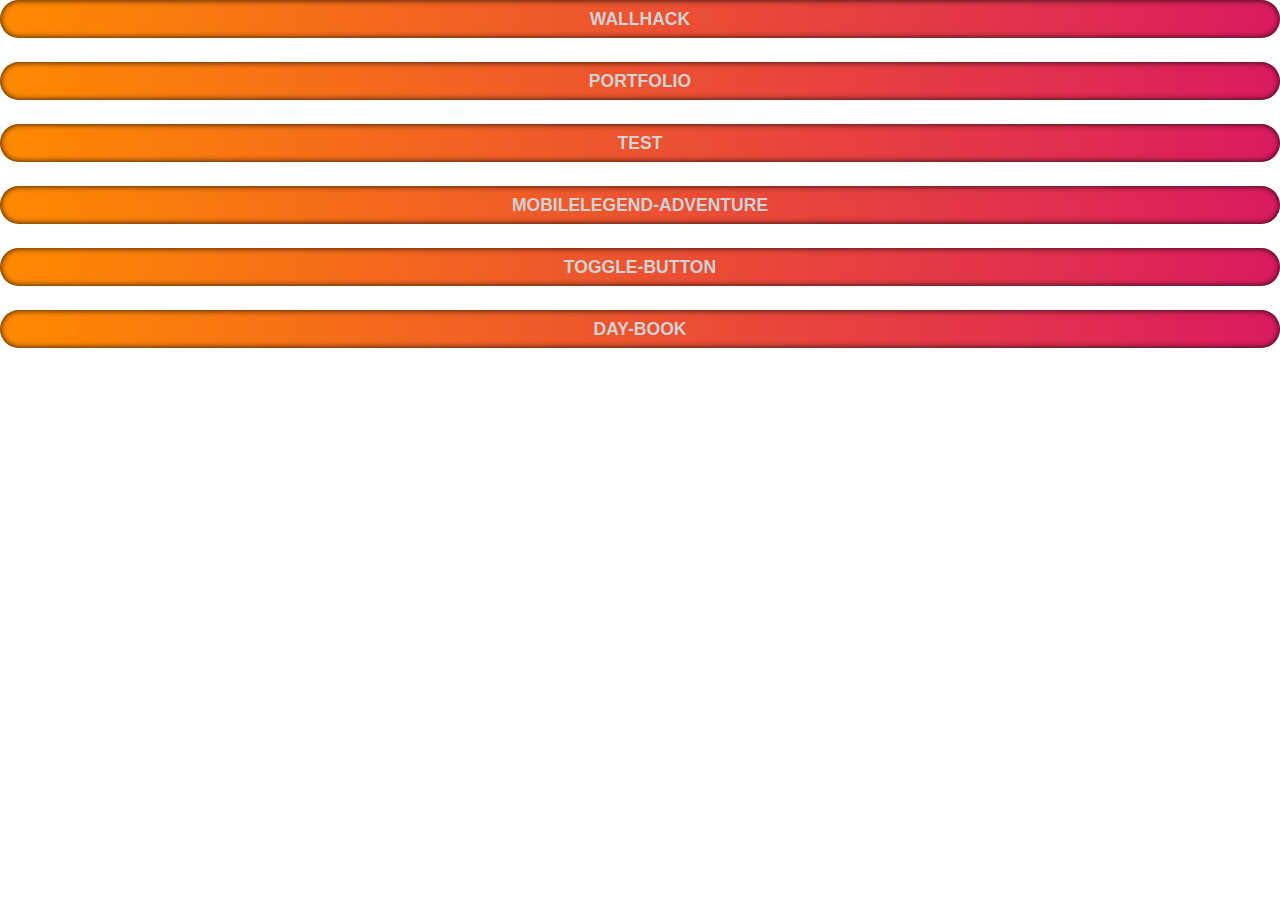
<file: admin/index.html>
<!DOCTYPE html>
<html>
<head>
	<meta charset="UTF-8">
	<link rel="stylesheet" href="assets/css/style.css">
	<title>Admin panel</title>
</head>
<body>
	<h3><a href="https://hist-site.github.io/wallhack/" class="link-btn">wallhack</a></h3><br>
	<h3><a href="https://hist-site.github.io/portfolio/" class="link-btn">portfolio</a></h3><br>
	<h3><a href="https://hist-site.github.io/test/" class="link-btn">test</a></h3><br>
	<h3><a href="https://hist-site.github.io/mobilelegend-adventure/" class="link-btn">mobilelegend-adventure</a></h3><br>
	<h3><a href="https://hist-site.github.io/toggle-button/" class="link-btn">toggle-button</a></h3><br>
	<h3><a href="https://hist-site.github.io/day-book/" class="link-btn">day-book</a></h3><br>
	<h3><a href=""></a></h3><br>
	<h3><a href=""></a></h3><br>
	<h3><a href=""></a></h3><br>
	<h3><a href=""></a></h3><br>
</body>
</html>
</file>
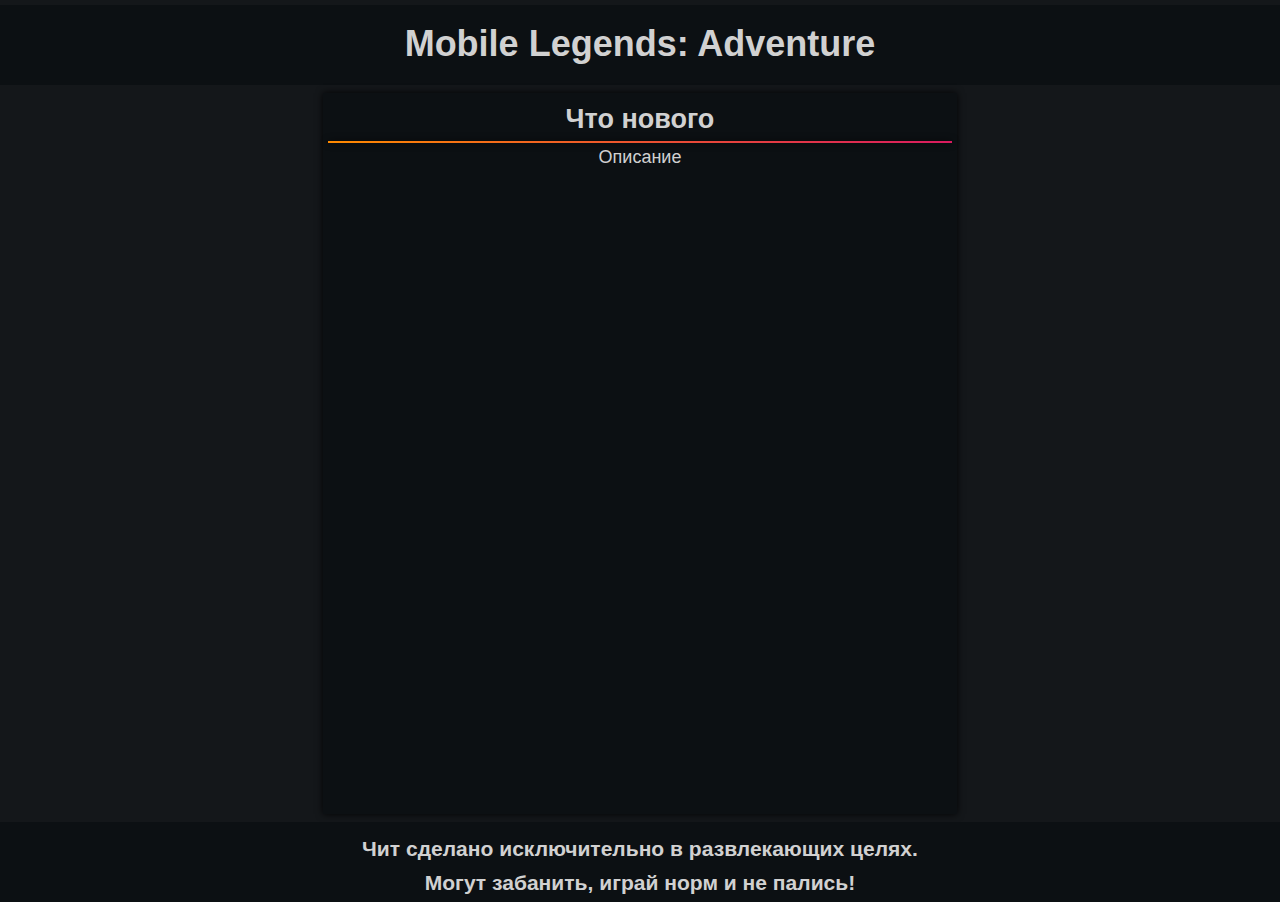
<file: mobilelegend-adventure/index.html>
<!DOCTYPE html>
<html lang="ru">
<head>
	<meta charset="UTF-8">
	<link rel="stylesheet" type="text/css" href="assets/css/style.css">
	<title>ML : Adventure</title>
</head>
<body>
	<!-- Wrapper -->
	<div class="wrapper">

		<!-- Header -->
		<header id="header"><h1>Mobile Legends: Adventure</h1></header>
		
		<!-- Content -->
		<div class="content">

			<div class="collumn-block">
				<div class="inner">
					<h2>Что нового</h2>
					<span class="h-line"></span>
					Описание
				</div>
			</div>

		</div>

		<!-- Footer -->
		<div id="footer">

			<div class="section">
				<div class="menu-block">
	   				<a href="#" class="menu-btn">
	      			<span></span>
	    		</a>
			    <nav class="menu">
			      	<a href="https://t.me/csgowh" target="_blank">
			      		<i class="fab fa-telegram-plane"></i>
					</a>
					<a href="#" class="menu-btn-on">
			      		<i class="fas fa-info"></i>
					</a>
			    </nav>
	  			</div>
			</div>
			<div class="inner">
			<h3>Чит сделано исключительно в развлекающих целях.</h3>
			<h3>Могут забанить, играй норм и не пались!</h3>
			</div>
		</div>

	</div>
</body>
</html>
</file>
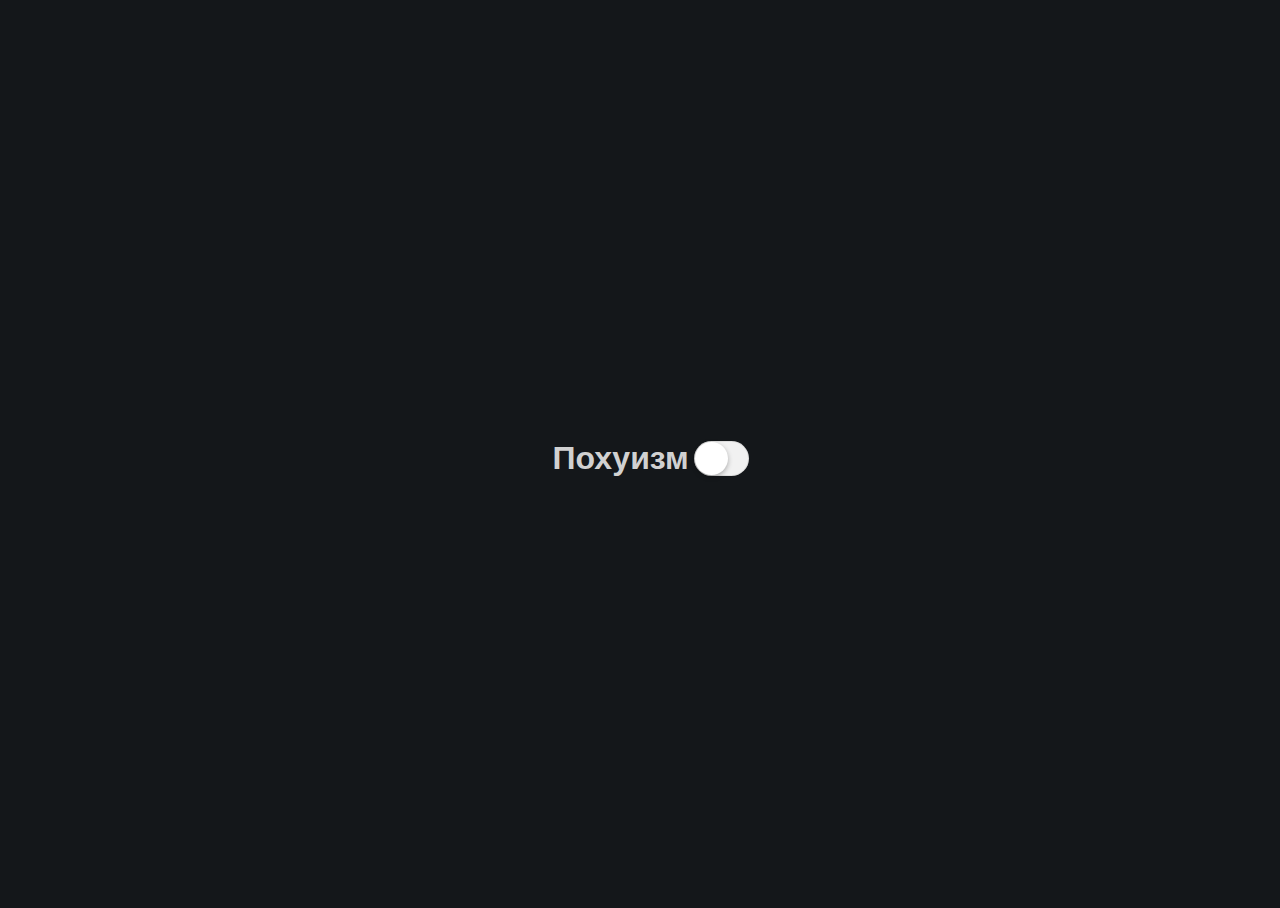
<file: toggle-button/index.html>
<!DOCTYPE html>
<html lang="ru">
<head>
	<meta charset="UTF-8">
	<link rel="stylesheet" href="style.css">
	<title>Toggle button</title>
</head>
<body>
	<h1>Похуизм</h1><input id="toggle" class="toggle-control" type="checkbox">
	<label for="toggle"></label>
</body>
</html>
</file>
<file: admin/assets/css/style.css>
body {
    margin: 0;
    font-family: 'Montserrat', sans-serif;  
    font-size: 15px;
    line-height: 1.6;color: #333;
}

*,*:before,*:after{
    box-sizing: border-box;
    outline: none;
    text-decoration: none;
    text-align: center;
}

h1, h2, h3 {
    margin: auto;
}

a {
	color: #d1d1d1;
}

.link-btn {
	display: block;
	background: linear-gradient(to right,#ff8a00,#da1b60);
	border-radius: 20px;
	padding: 5px;
	box-shadow: inset 0 0 6px rgba(0,0,0,.91);
	text-transform: uppercase;
	text-align: center;
	margin: 0 auto;
}
</file>
<file: mobilelegend-adventure/assets/css/style.css>
*,*:before,*:after{
    box-sizing: border-box;
    outline: none;
    text-decoration: none;
    text-align: center;
}

body {
    font-family: 'Montserrat', sans-serif;  
    font-size: 18px;
    line-height: 1.6;
    color: #d1d1d1;
    background: #14171a;
    height: 97vh;
    overflow-x: hidden;
    z-index: 1;
    margin: 0;
    padding: 0;
}

h1,h2,h3{
	margin: auto;
}

a {
  color: #d1d1d1;
}

.wrapper{
 	width: 100%;
 	min-height: 100vh;
 	margin: auto;
 	display: flex;
 	flex-direction: column;
 	transition: 0.4s;
  	transform: translateY(0%);
}

#header{
	width: 100%;
	height: 80px;
	background: #0c1013;
	padding: 10px;
	margin-top: 5px;
}

.content{
	display: flex;
	height: 100%;
}

.collumn-block{
	margin: 8px auto;
	width: 49.5%;
	background: #0c1013;
	box-shadow: 0 0 7px rgba(0,0,0,.9);
	display: inline-block;
}

.collumn-block>.inner{
	margin: 5px;
	justify-content: center;
	height: 79vh;
}

#footer{
	width: 100%;
	height: 80px;
	background: #0c1013;
	padding: 10px;
	display: flex;
	justify-content: center;
}

/* -=====| Decor |=====-*/

.h-line {
	display: flex;
	width: 100%;
	height: 2px;
	background: linear-gradient(to right,#ff8a00,#da1b60);
	 box-shadow: 0 0 7px rgba(0,0,0,.9);
}

::-webkit-scrollbar {
    width: 3px;
    background: transparent;
}
 
::-webkit-scrollbar-track {
    -webkit-box-shadow: inset 0 0 6px rgba(0,0,0,0.3); 
}
 
::-webkit-scrollbar-thumb {
    border-radius: 10px;
    -webkit-box-shadow: inset 0 0 6px rgba(0,0,0,0.5);
    background: linear-gradient(to bottom,#ff8a00,#da1b60);
}

/* -===================-*/
</file>
<file: toggle-button/style.css>
body{
  background: #14171a;
  justify-content: center;
  display: flex;
  align-items: center;
  position: absolute;
  width: 100%;
  height: 100%;
  font-family: 'Poppins', sans-serif;
  color: #d1d1d1
}

h1{
  padding: 5px;
}

.toggle-control {
  display: none;
}
input.toggle-control + label {
  position: relative;
  display: block;
  width: 55px;
  height: 35px;
  background: #ddd;
  border-radius: 60px;

  cursor: pointer;
  outline: none;
  user-select: none;
}

input.toggle-control + label::before, input.toggle-control + label::after {
  display: block;
  position: absolute;
  top: 1px;
  left: 1px;
  bottom: 1px;
  right: 1px;

  content: '';
  transition: all 0.4s;
}   

input.toggle-control + label::before {
  background: #f1f1f1;
  border-radius: 60px;
}

input.toggle-control + label::after {
  width: 33px;
  background: #fff;
  border-radius: 100%;
  box-shadow: 0 2px 5px rgba(0, 0, 0, 0.3);
}

input.toggle-control:checked + label::before {
  background: #49D060;
}

input.toggle-control:checked + label::after {
  margin-left: 20px;
}

@media only screen and (max-width: 1200px){
  input.toggle-control + label {
  width: 90px;
  height: 60px;

  cursor: pointer;
  outline: none;
  user-select: none;
}
input.toggle-control + label::after {
  width: 58px;
}

input.toggle-control:checked + label::after {
  margin-left: 31px;
}

h1{
  font-size: 52px;
}
}

::-webkit-scrollbar {
    width: 0px;
}

@media (max-width: 720px){
  input.toggle-control + label {
  width: 270px;
  height: 200px;

  cursor: pointer;
  outline: none;
  user-select: none;
}
input.toggle-control + label::after {
  width: 198px;
}

input.toggle-control:checked + label::after {
  margin-left: 171px;
}

h1{
  font-size: 142px;
}
}
</file>
